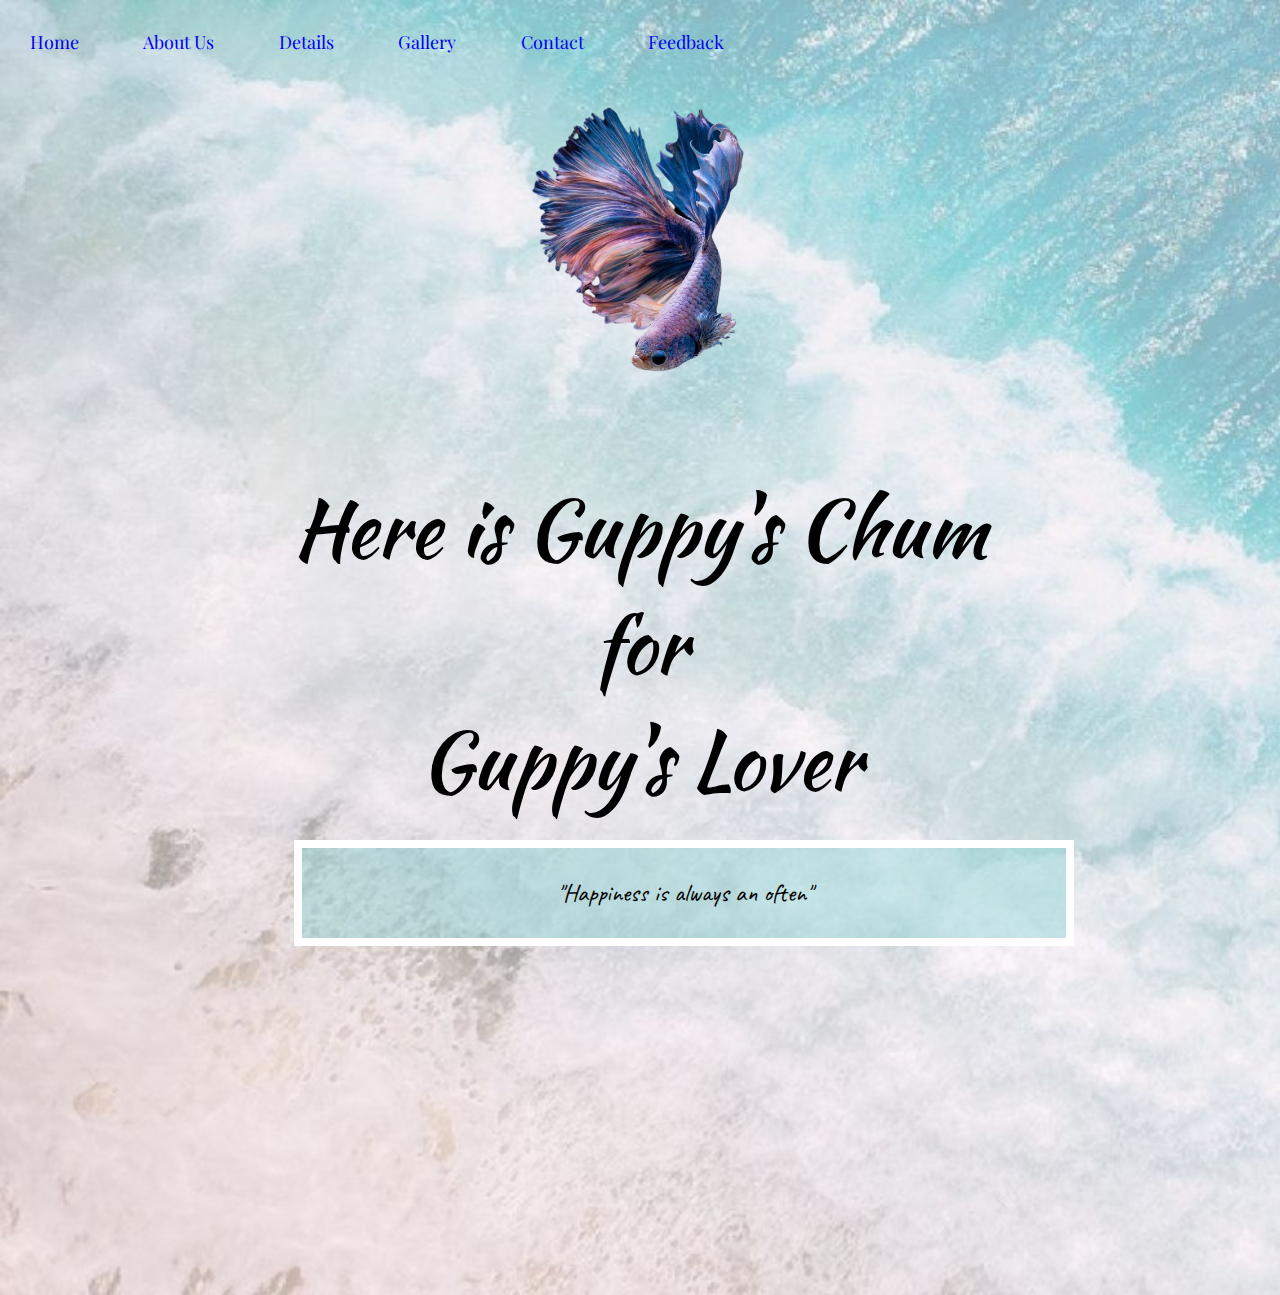
<file: index.html>
<html>
    <head>
        <link rel="stylesheet" type="text/css" href="css/style.css">
        
        <link rel="preconnect" href="https://fonts.googleapis.com">
        <link rel="preconnect" href="https://fonts.gstatic.com" crossorigin>
        <link href="https://fonts.googleapis.com/css2?family=Caveat&family=Chela+One&family=Cormorant+Garamond:wght@300&family=Courgette&family=Dancing+Script&family=Kaushan+Script&family=Lumanosimo&family=Playfair+Display&display=swap" rel="stylesheet">




    <nav class="navbar">
        <div class="menu">
            <a href="index.html">Home</a>
            <a href="about.html">About Us</a>
            <a href="product.html">Details</a>
            <a href="galery.html">Gallery</a>
            <a href="contact.html">Contact</a>
            <a href="feedback.html">Feedback</a>
        </div>
    </nav>

    <div class="logo1">
        <div align="center" style="padding-bottom: 5px;">
            <img src="image/ikandepan.png" width="18%">
    </div>
    
      

    <div class="menu"> 
        
     <p style="font-family: 'Kaushan Script', cursive;">Here is Guppy's Chum<br>for<br>Guppy's Lover</p>
    </div>

<style>
    body
    {
        background-image: url(image/background1.jpg);
        background-size: cover;
        background-repeat: no-repeat;
      
       
    }
</style> 

<br>
<br>


<body>
    <p div class="box">"Happiness is always an often"</p>
      
    </div>

<br>
<br>
<br>




</body>
</html>
</file>
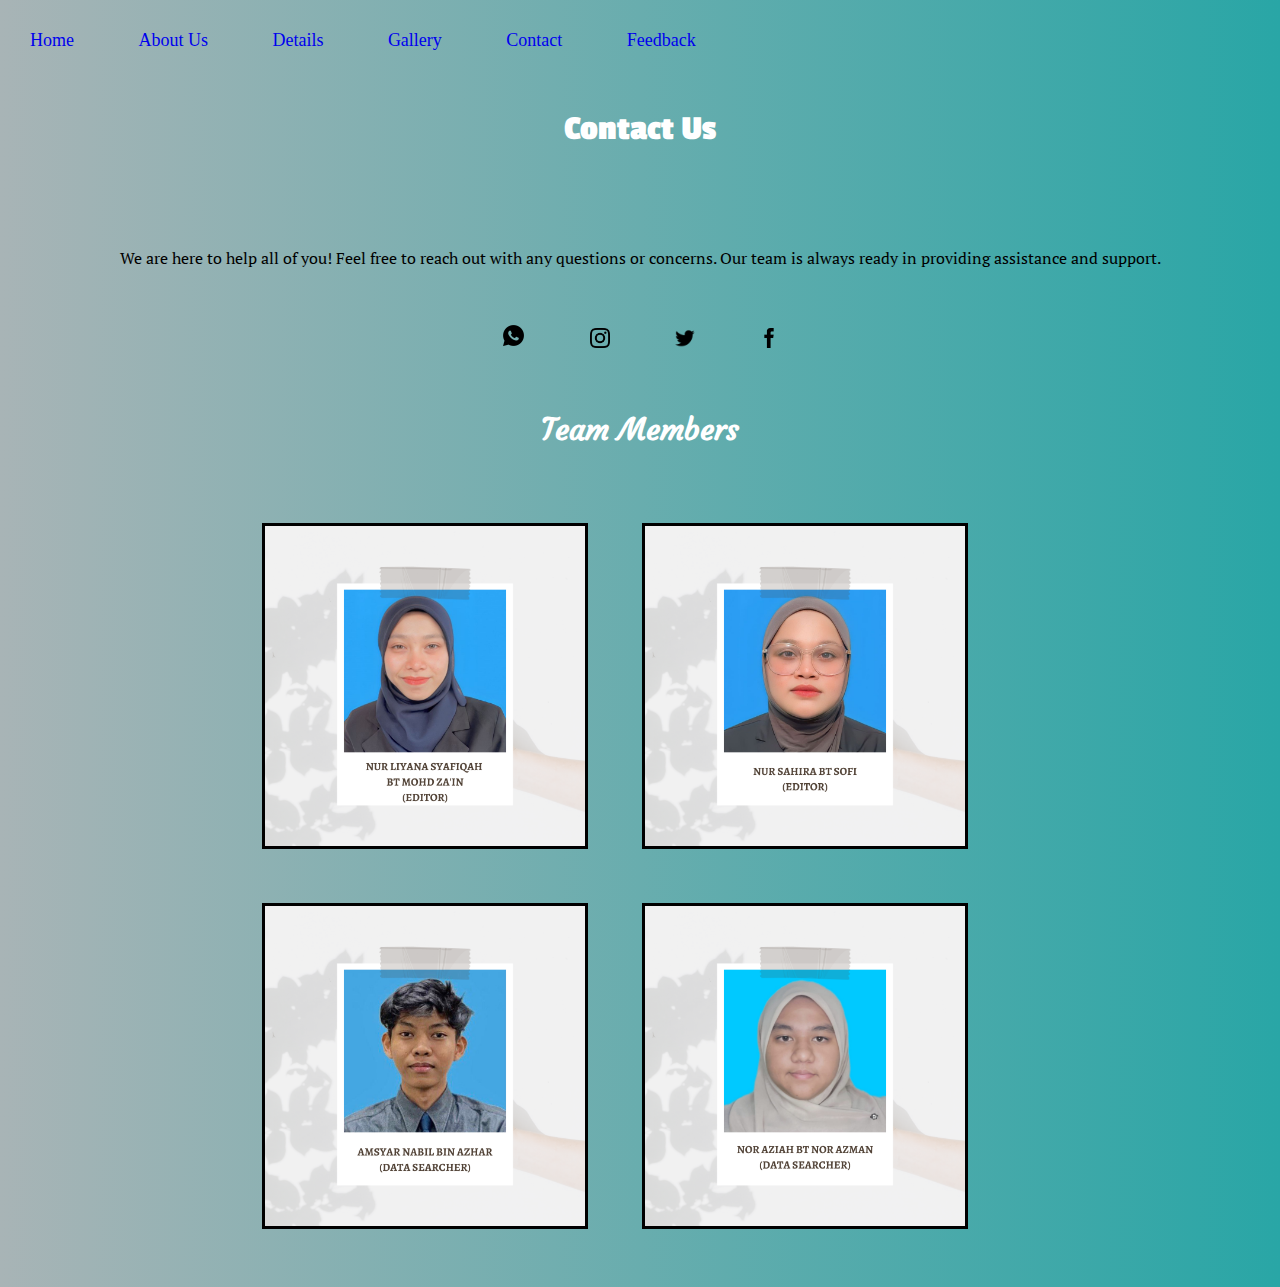
<file: contact.html>
<html>
    <head>
        <title>Contact Us</title>
        <link rel="stylesheet" type="text/css" href="css/style.css">

        <link rel="preconnect" href="https://fonts.googleapis.com">
<link rel="preconnect" href="https://fonts.gstatic.com" crossorigin>
<link href="https://fonts.googleapis.com/css2?family=Passion+One&display=swap" rel="stylesheet">

<link rel="preconnect" href="https://fonts.googleapis.com">
        <link rel="preconnect" href="https://fonts.gstatic.com" crossorigin>
        <link href="https://fonts.googleapis.com/css2?family=PT+Serif:ital@1&display=swap" rel="stylesheet">

        <link rel="preconnect" href="https://fonts.googleapis.com">
        <link rel="preconnect" href="https://fonts.gstatic.com" crossorigin>
        <link href="https://fonts.googleapis.com/css2?family=Courgette&display=swap" rel="stylesheet">


    </head>
<body>
    <nav class="navbar1">
        <div class="menu1">
            <a href="index.html">Home</a>
            <a href="about.html">About Us</a>
            <a href="detail.html">Details</a>
            <a href="gallery.html">Gallery</a>
            <a href="contact.html">Contact</a>
            <a href="feedback.html">Feedback</a>
        </div>
    </nav>

<br>
<br>
<div class="box5">
            <h1>Contact Us</h1>
    <div class="box6">
            <p>We are here to help all of you! Feel free to reach out with any questions or concerns. 
                Our team is always ready in providing assistance and support.</p>
    </div>
<br>

<div class="section1">
<a href="https://wa.link/u5rncg" target="_blank"><img src="image/iconws.png" alt="Whatsapp" style="height: 25px"></a>
<a href="https://www.instagram.com/guppyschum/" target="_blank"><img src="image/iconig.png" alt="Instagram" style="height: 20px"></a>
<a href="https://twitter.com/GuppyChum" target="_blank"><img src="image/icontwitter.png" alt="Twitter" style="height: 20px"></a>
<a href="https://www.facebook.com/profile.php?id=100095251625729" target="_blank"><img src="image/iconfb.png" alt="Facebook" style="height: 20px"></a>
</div>

<br>
<br>


<div align="center" >
    <div class="box7">
            <h1>Team Members</h1>
    </div>
  
    <div class="image-container">
        <img src="image/yana1.png" alt="Yana" width="200px" border="3px solid black">
        <img src="image/sahira1.png" alt="Sahira" width="200px" border="3px solid black">
        <br>
        <img src="image/nabil1.png" alt="Nabil" width="200px" border="3px solid black">
        <img src="image/aziah1.png" alt="Aziah" width="200px" border="3px solid black">
      
    </div>


<br>
<br>
<br>

</body>
</html>
</file>
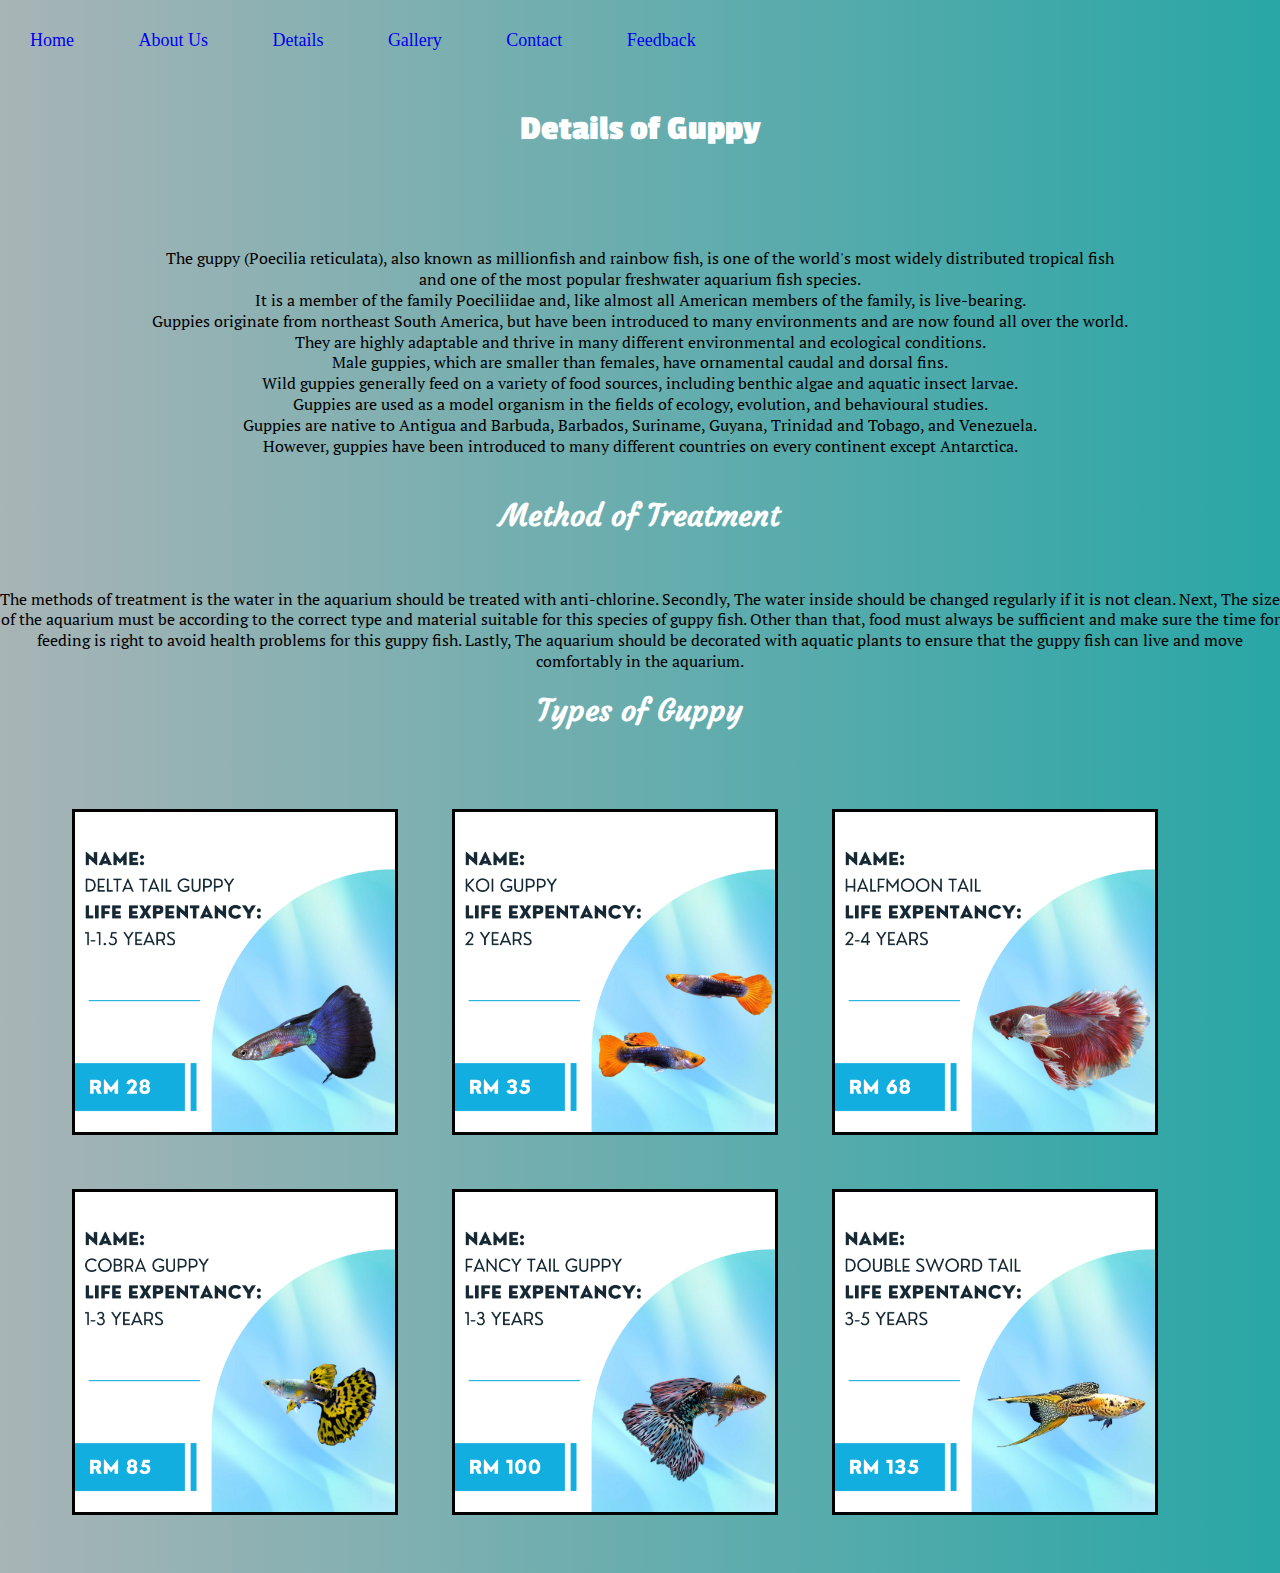
<file: detail.html>
<html>
    <head>
        <title>Guppy's Detail</title>
        <link rel="stylesheet" type="text/css" href="css/style.css">

        <link rel="preconnect" href="https://fonts.googleapis.com">
<link rel="preconnect" href="https://fonts.gstatic.com" crossorigin>
<link href="https://fonts.googleapis.com/css2?family=Passion+One&display=swap" rel="stylesheet">

<link rel="preconnect" href="https://fonts.googleapis.com">
<link rel="preconnect" href="https://fonts.gstatic.com" crossorigin>
<link href="https://fonts.googleapis.com/css2?family=PT+Serif:ital@1&display=swap" rel="stylesheet">

<link rel="preconnect" href="https://fonts.googleapis.com">
        <link rel="preconnect" href="https://fonts.gstatic.com" crossorigin>
        <link href="https://fonts.googleapis.com/css2?family=Courgette&display=swap" rel="stylesheet">

        <link rel="preconnect" href="https://fonts.googleapis.com">
<link rel="preconnect" href="https://fonts.gstatic.com" crossorigin>
<link href="https://fonts.googleapis.com/css2?family=Zilla+Slab:wght@300&display=swap" rel="stylesheet">

    </head>
<body>
    <nav class="navbar1">
        <div class="menu1">
            <a href="index.html">Home</a>
            <a href="about.html">About Us</a>
            <a href="detail.html">Details</a>
            <a href="gallery.html">Gallery</a>
            <a href="contact.html">Contact</a>
            <a href="feedback.html">Feedback</a>
        </div>
    </nav>

<br>
<br>

    <div class="box3">
            <h1>Details of Guppy</h1>
    </div>
    
    <div class="box4">
        <div style="text-align: center;">
        <p>The guppy (Poecilia reticulata), also known as millionfish and rainbow fish, is one of the world's most widely 
            distributed tropical fish <br>and one of the most popular freshwater aquarium fish species.<br> It is a member of the 
            family Poeciliidae and, like almost all American members of the family, is live-bearing.<br> Guppies originate from 
            northeast South America, but have been introduced to many environments and are now found all over the world. <br>
            They are highly adaptable and thrive in many different environmental and ecological conditions.<br> Male guppies, 
            which are smaller than females, have ornamental caudal and dorsal fins.<br> Wild guppies generally feed on a variety 
            of food sources, including benthic algae and aquatic insect larvae. <br>Guppies are used as a model organism in 
            the fields of ecology, evolution, and behavioural studies.<br> Guppies are native to Antigua and Barbuda, Barbados, 
            Suriname, Guyana, Trinidad and Tobago, and Venezuela.<br> However, guppies have been introduced to many different 
            countries on every continent except Antarctica.</p>
    </div>


</div>
<div align="center" >
    <div class="box8">
            <h1>Method of Treatment</h1>
    </div>

<div align="center">
    <div class="box9">
    <p>The methods of treatment is the water in the aquarium should be treated with anti-chlorine. Secondly, The water inside should be changed regularly if it is not clean. Next, The size of the aquarium must be according to the correct type and material suitable for this species of guppy fish. Other than that, food must always be sufficient and make sure the time for feeding is right to avoid health problems for this guppy fish. Lastly, The aquarium should be decorated with aquatic plants to ensure that the guppy fish can live and move comfortably in the aquarium.</p>
</div>




<div align="center" >
    <div class="box10">
            <h1>Types of Guppy</h1>
    </div>

<div align="center">
<div class="image-container">
    <div align="center" style="padding-top: 5px;">
    <img src="image/fish1.png"  width="200px" border="3px solid black">
    <img src="image/fish2.png" width="200px" border="3px solid black">
    <img src="image/fish3.png"  width="200px" border="3px solid black">
    <img src="image/fish4.png"  width="200px" border="3px solid black">
    <img src="image/fish5.png"  width="200px" border="3px solid black">
    <img src="image/fish6.png" width="200px" border="3px solid black">
   

</div>

<br>
<br>
<br>

</body>
</html>
</file>
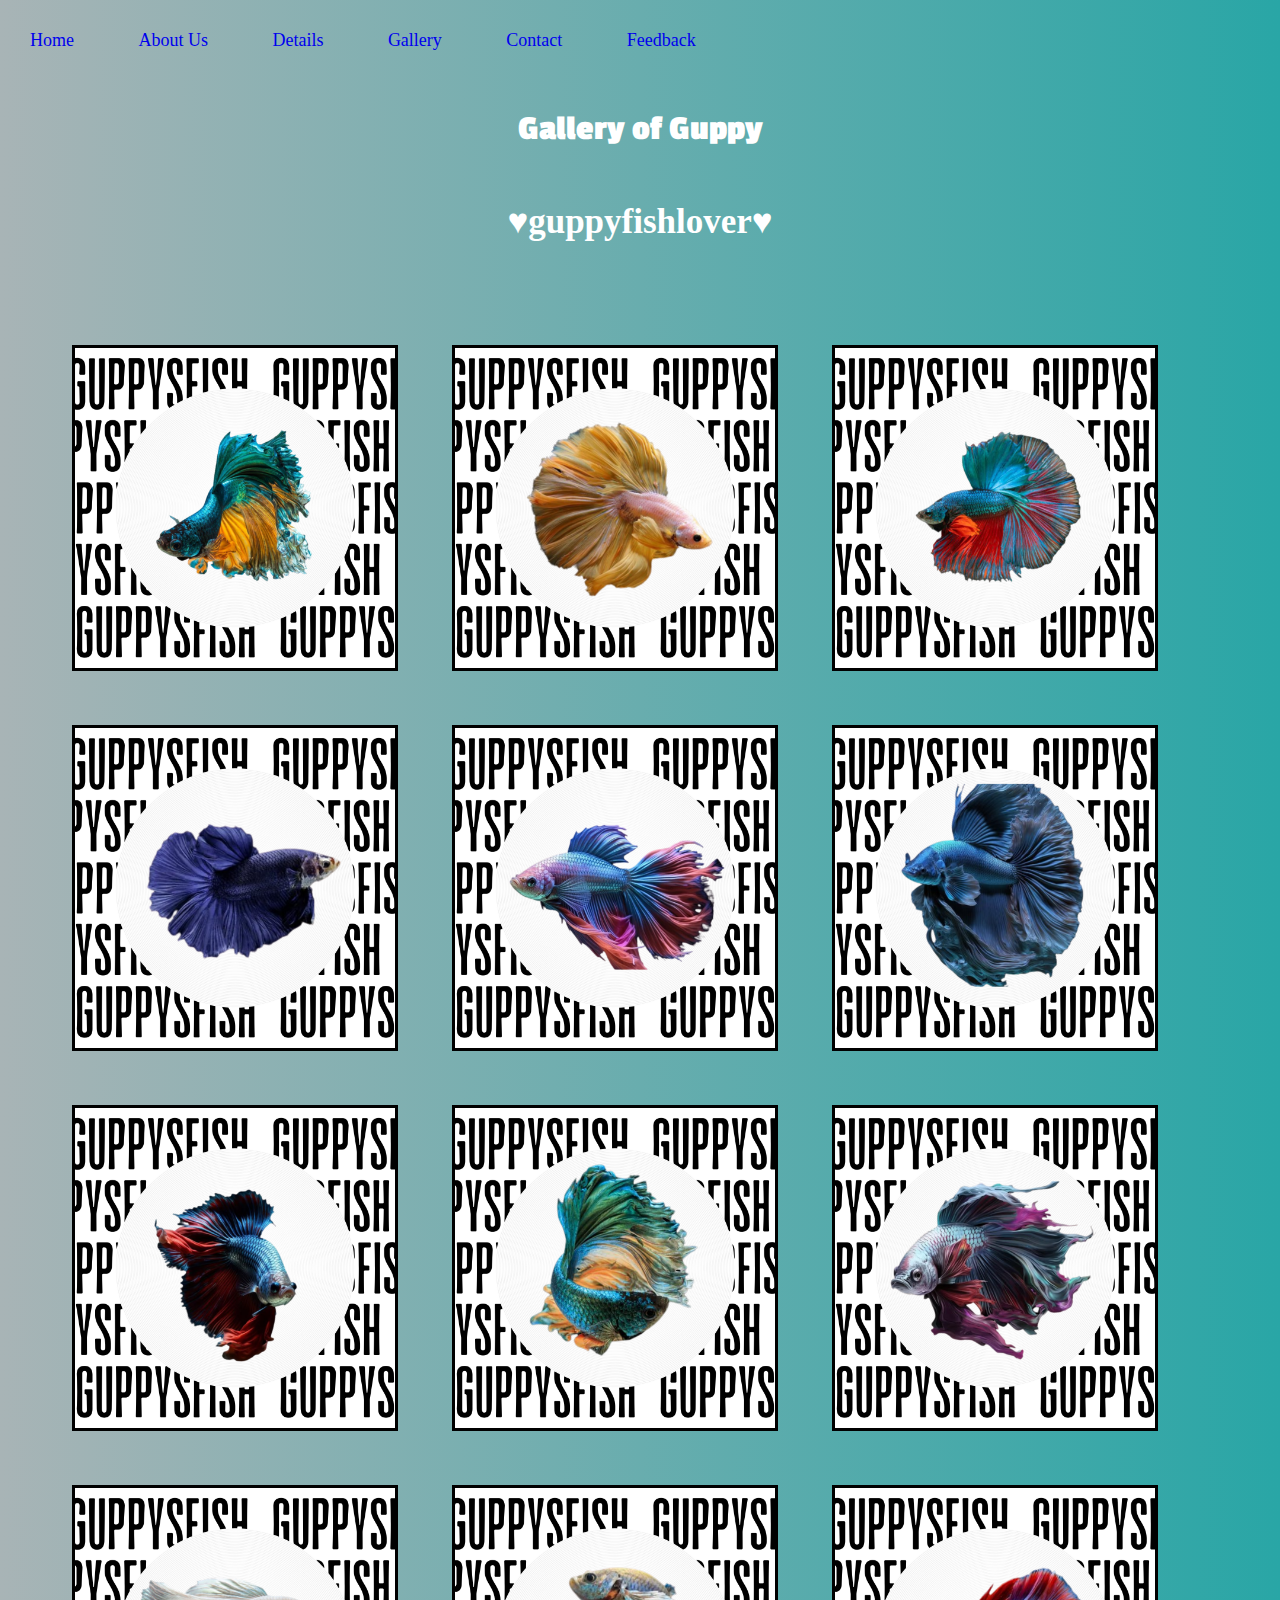
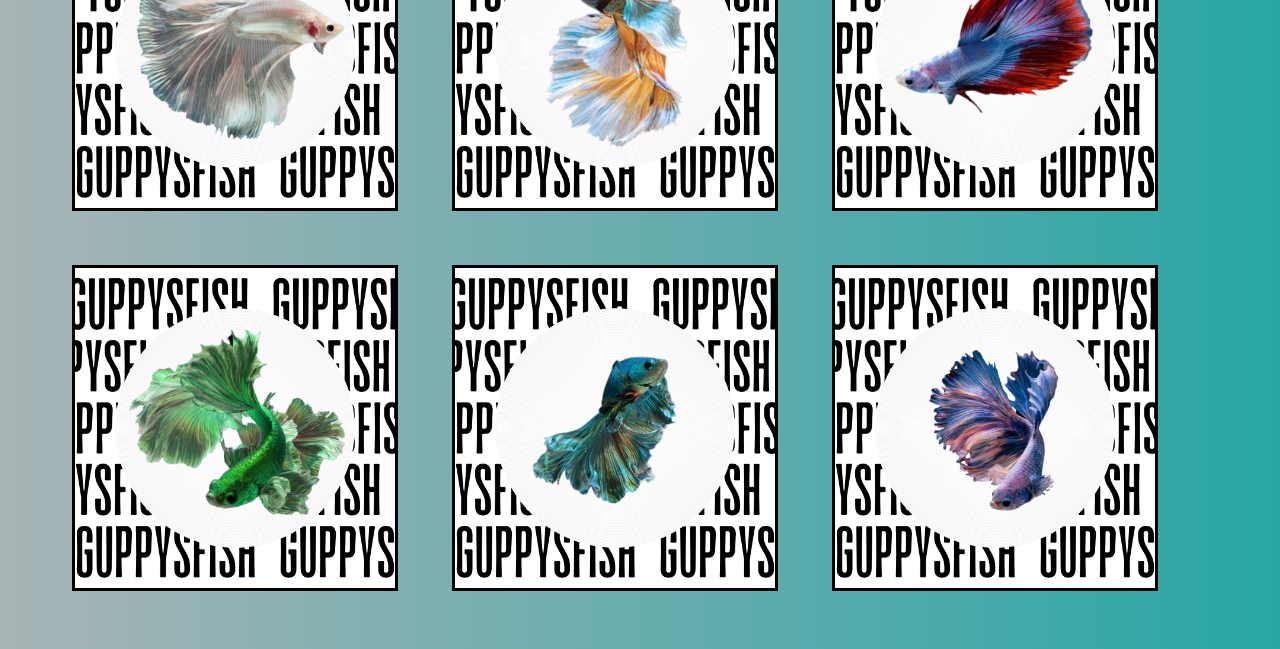
<file: gallery.html>
<html>
    <head>
        <title>Guppy's Gallery</title>
        <link rel="stylesheet" type="text/css" href="css/style.css">

        <link rel="preconnect" href="https://fonts.googleapis.com">
<link rel="preconnect" href="https://fonts.gstatic.com" crossorigin>
<link href="https://fonts.googleapis.com/css2?family=Passion+One&display=swap" rel="stylesheet">


    </head>
<body>
    <nav class="navbar1">
        <div class="menu1">
            <a href="index.html">Home</a>
            <a href="about.html">About Us</a>
            <a href="detail.html">Details</a>
            <a href="gallery.html">Gallery</a>
            <a href="contact.html">Contact</a>
            <a href="feedback.html">Feedback</a>
        </div>
    </nav>

<br>
<br>

    
            <h1>Gallery of Guppy</h1>

            

            <h1 style="font-family: 'Courgette', cursive;"><span>&hearts;guppyfishlover&hearts;</h1>
        </div>
        <div align="center">
        <div class="image-container">
            <img src="image/ikan1.png"  width="200px" border="3px solid black">
            <img src="image/ikan2.png" width="200px" border="3px solid black">
            <img src="image/ikan3.png"  width="200px" border="3px solid black">
            <img src="image/ikan4.png"  width="200px" border="3px solid black">
            <img src="image/ikan5.png"  width="200px" border="3px solid black">
            <img src="image/ikan6.png" width="200px" border="3px solid black">
            <img src="image/ikan7.png"  width="200px" border="3px solid black">
            <img src="image/ikan8.png"  width="200px" border="3px solid black">
            <img src="image/ikan10.png"  width="200px" border="3px solid black">
            <img src="image/ikan11.png" width="200px" border="3px solid black">
            <img src="image/ikan12.png"  width="200px" border="3px solid black">
            <img src="image/ikan13.png"  width="200px" border="3px solid black">
            <img src="image/ikan14.png"  width="200px" border="3px solid black">
            <img src="image/ikan15.png" width="200px" border="3px solid black">
            <img src="image/ikan16.png"  width="200px" border="3px solid black">
           
 
        </div>

<br>
<br>
<br>

    </body>
</html>
</file>
<file: css/style.css>
h1{
    color: rgb(255, 255, 255);
    font-size: 35px;
    font-family: 'Passion One', cursive;

}

body{
    background-image:url("image/background1.jpg");
    background-repeat: no-repeat;
    background-size: 100%;
}

a{
    text-decoration: none;
    font-family: 'Playfair Display', serif;
    font-style: bold;
    padding-right: 30;
    font-size: 18px;
    margin-left: 30px;
    padding-top: 10px;
    
}

.menu{
    background-image: url ('background1.jpg');
    background-size: cover;
    height: 40px;
    background-position: center;
}

body{
    background:linear-gradient(
        to right,
         rgb(168, 180, 182),
        rgb(41, 166, 166)
    );
}

.grid-container {
    display: grid;
    grid-template-columns: auto auto; /* Two items in one row */
    grid-gap: 10px; /* Add spacing between items */
  }
  

/* styles.css */
p {
    font-family: "font-family: 'Kaushan Script', cursive";
    margin-top: 50px;
    font-size: 80px;
    font-weight: 400;
    font-style:normal;
    text-align: center;
  }

/* styles.css */
.box {
    width: 780px; 
    height: 10px; 
    border: 8px solid #fffefe;
    padding: 45px;
    background-color: #83d2d16a; 
    box-sizing: border-box;
    margin: 23%;
    font-size: 25px;
    justify-content: center;
    align-items: center;
    text-align: center;
    display: flex;
    font-family: 'Caveat', cursive;
  }
  
  
  body {
    font-family: Arial, sans-serif;
    background-color: #ffffff;
    margin: 0;
    padding: 0;
    padding-top: 30px;
}

.container {
    max-width: 400px;
    margin: 20px auto;
    padding: 20px;
    border-radius: 5px;
    box-shadow: 0 0 10px rgba(0, 0, 0, 0.2);
    align-items: center;

}

h1 {
    text-align: center;
    padding-bottom: 30px;
}

label {
    display: block;
    margin-top: 10px;
}

input[type="text"],
input[type="email"],
textarea {
    width: 100%;
    padding: 10px;
    margin-top: 5px;
    border: 1px solid #162826;
    border-radius: 5px;
}

textarea {
    resize: vertical;
}

input[type="submit"] {
    width: 100%;
    padding: 10px;
    margin-top: 15px;
    background-color: #86c488;
    color: #ffffff;
    border: none;
    border-radius: 5px;
    cursor: pointer;
}

input[type="submit"]:hover {
    background-color: #45a049;
}

.box2 p
    {
        font-size: 16px;
        text-align: center;
        line-height: 1.3;
        font-family: 'PT Serif', serif;
    }

.box4 p
    {
        font-size: 16px;
        text-align: center;
        line-height: 1.3;
        padding: 20px;
        font-family: 'PT Serif', serif;

    }

.box6 p
    {
        font-size: 16px;
        text-align: center;
        line-height: 1.3;
        padding: 20px;
        font-family: 'PT Serif', serif;
    }

.box7 h1
    {
        font-family: 'Courgette', cursive;
        font-size: 30px;
        padding-bottom: 5px;
    }

.box8 h1
    {
        font-family: 'Courgette', cursive;
        font-size: 30px;
        padding-bottom: 5px;
    }

.box9 p
    {
        font-size: 16px;
        text-align: center;
        line-height: 1.3;
        font-family: 'PT Serif', serif;
    }

.box10 h1
    {
        font-family: 'Courgette', cursive;
        font-size: 30px;
        padding-bottom: 5px;
    }

.box13 
    {
        text-align: center;
        line-height: 1.2;
        font-family: Arial, Helvetica, sans-serif;
        font-size: 15px;
    }

.section1
    {
        text-align: center;
        line-height: 1.3;
    }

/* Display images side by side */
.image-container img {
    display: inline-block;
    width: 25%; /* Adjust the width as needed */
    margin-right: 50px; /* Adjust the margin between images */
    margin-top: 50px;
}

 /* Slideshow container */
 .slideshow-container 
 {
   max-width: 45px;
   position: relative;
   margin: auto;
   align-items: center;
   text-align: center;
 }
 
 /* Caption text */
.text 
 {
   color: #f2f2f2;
   font-size: 15px;
   padding: 8px 12px;
   position: absolute;
   bottom: 8px;
   width: 45%;
   text-align: center;
 }
 
 /* Number text (1/3 etc) */
.numbertext 
 {
   color: #f2f2f2;
   font-size: 12px;
   padding: 8px 12px;
   position: absolute;
   top: 0;
 }
 
 /* The dots/bullets/indicators */
.dot 
 {
   width: 100%;
   background-color: #21e7e79e;
   border-radius: 50%;
   display: inline-block;
   transition:0.6s ease;
 }
 
 
 /* Fading animation */
.fade 
 {
   animation-name: fade;
   animation-duration: 1.0s;
   
 }
</file>
